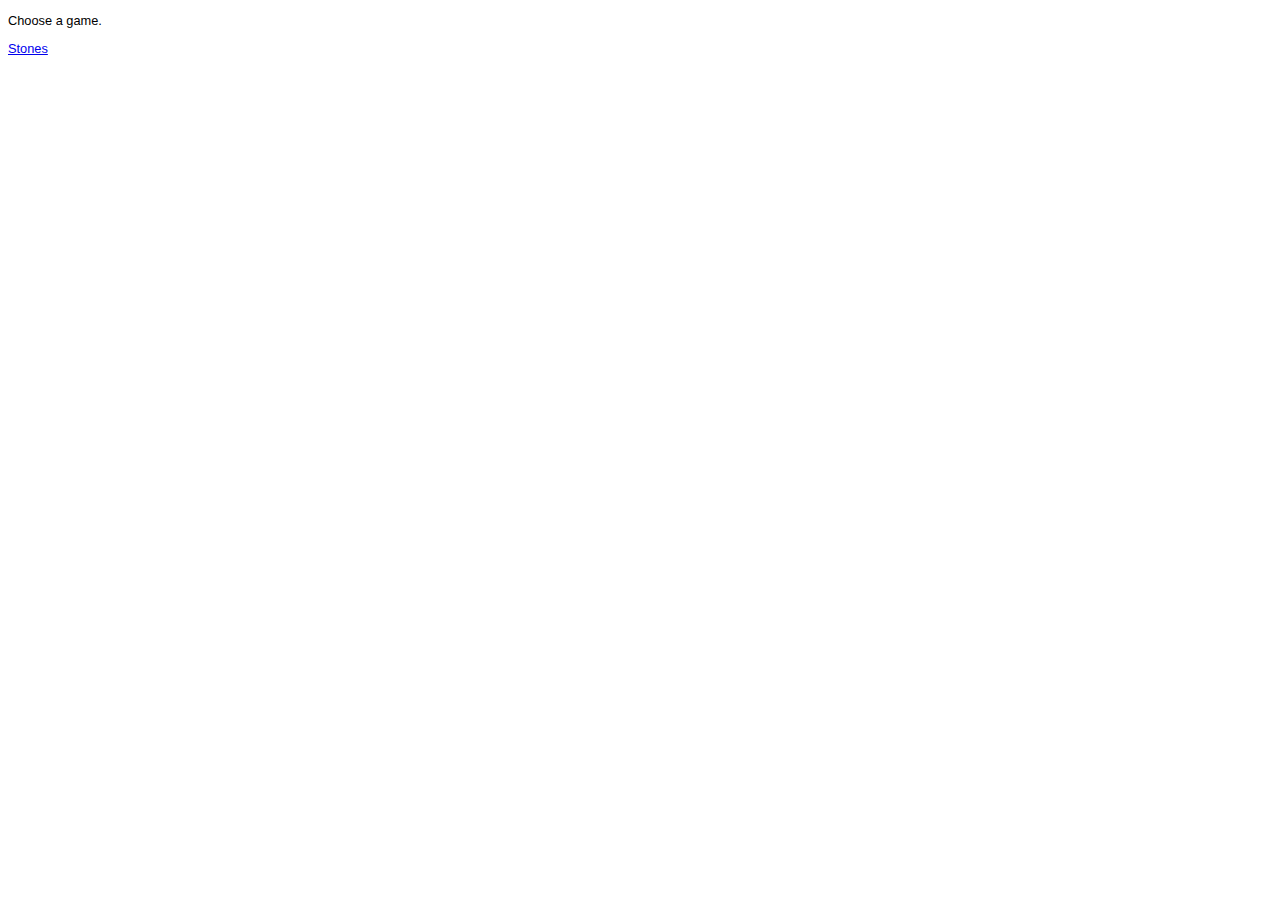
<file: arcade/index.html>
<!DOCTYPE html>
<html lang="en">
  <head>
    <meta charset="utf-8">
    <title>boks arcade</title>
    <link rel="stylesheet" href="../css/bokkusu.css">
  </head>
  <body>
    <p>Choose a game.</p>
    <p><a href="stones/index.html">Stones</a></p>
  </body>
</html>
</file>
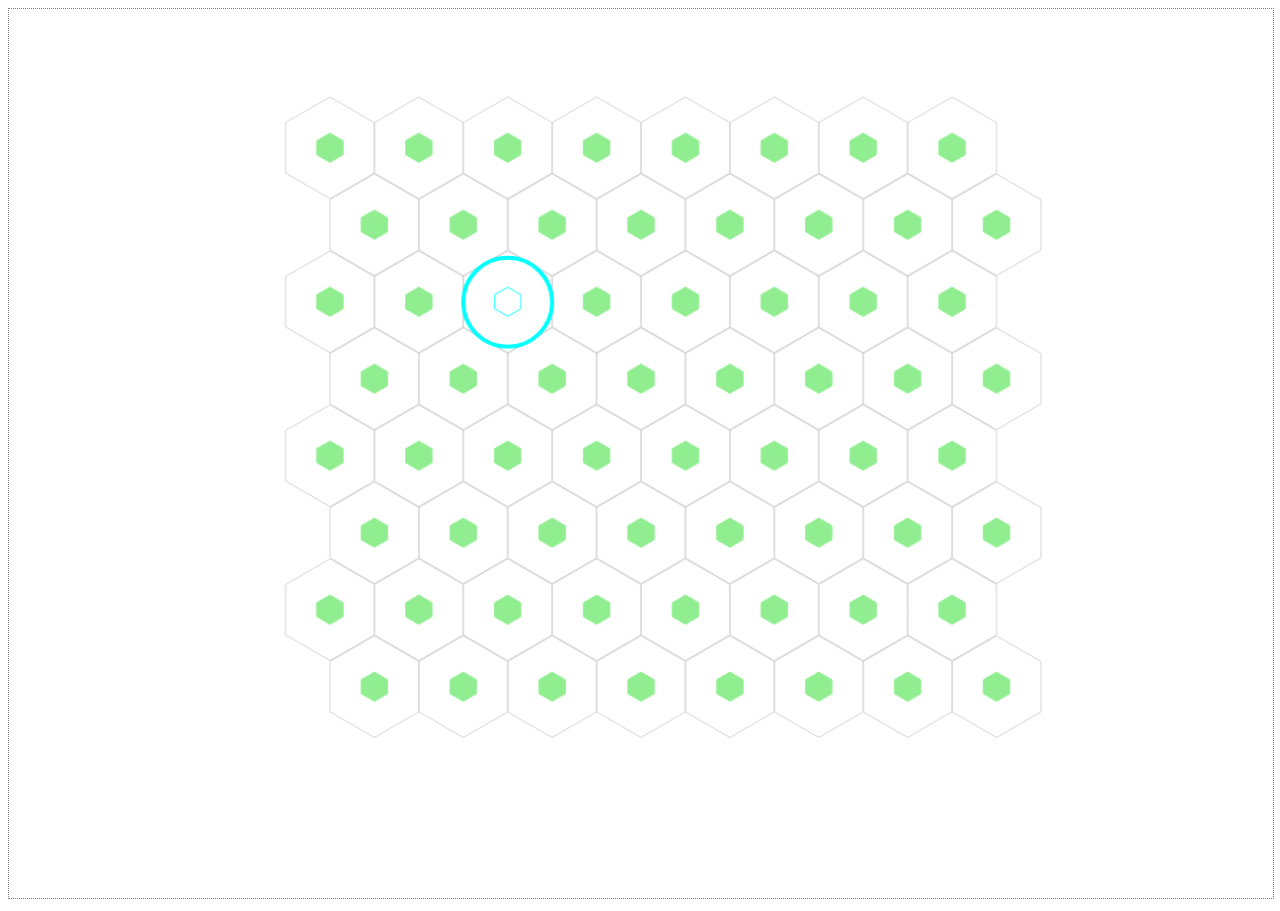
<file: arcade/stones/index.html>
<!DOCTYPE html>
<html>
  <head>
    <title>Stones</title>
    <meta name="viewport" content="width=device-width, initial-scale=1.0">
  </head>
  <body>
    <canvas id='canvas' style='width:100%;height:100%;border:1pt grey dotted;'>Canvas not supported.</canvas>
    <script src="js/board.js"></script>
    <script src="js/penguin.js"></script>
  </body>
</html>
</file>
<file: css/bokkusu.css>
body {
  font-family: tahoma, sans-serif;
  font-size: 0.8em
}
</file>
